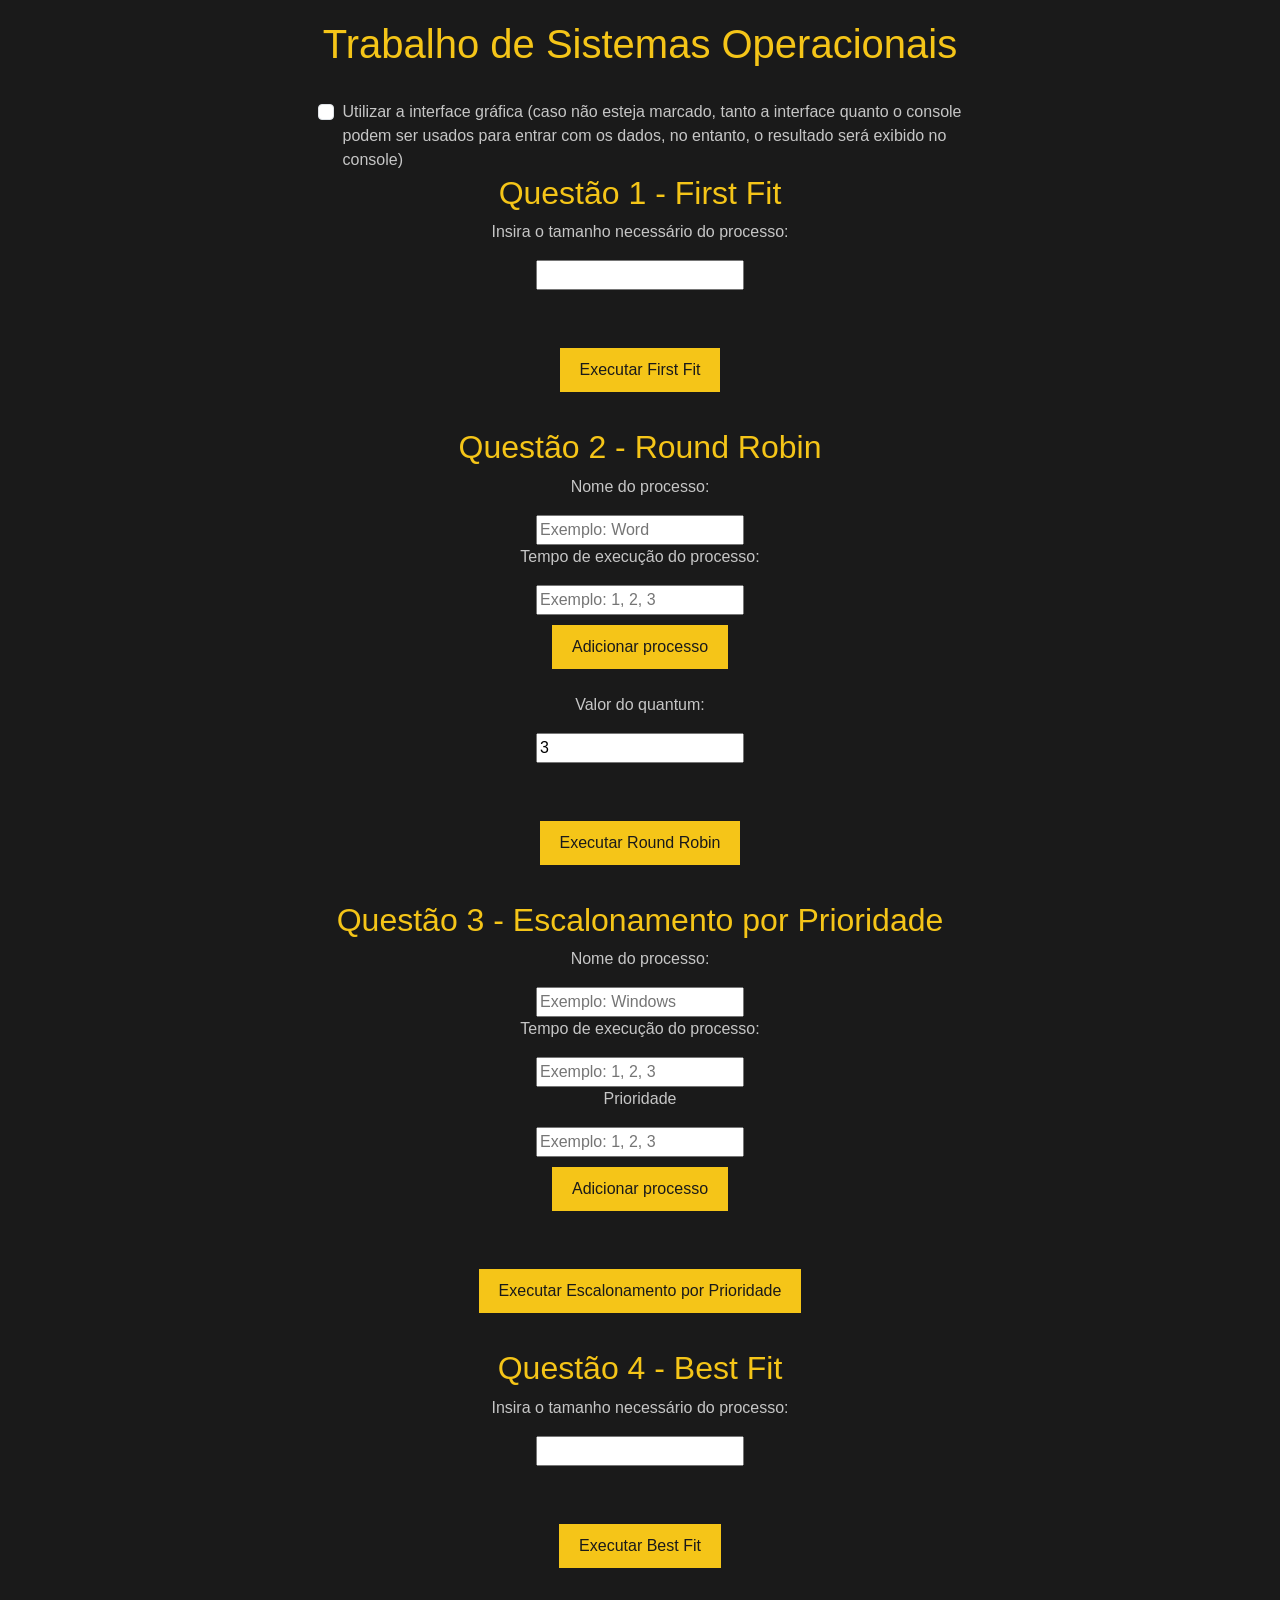
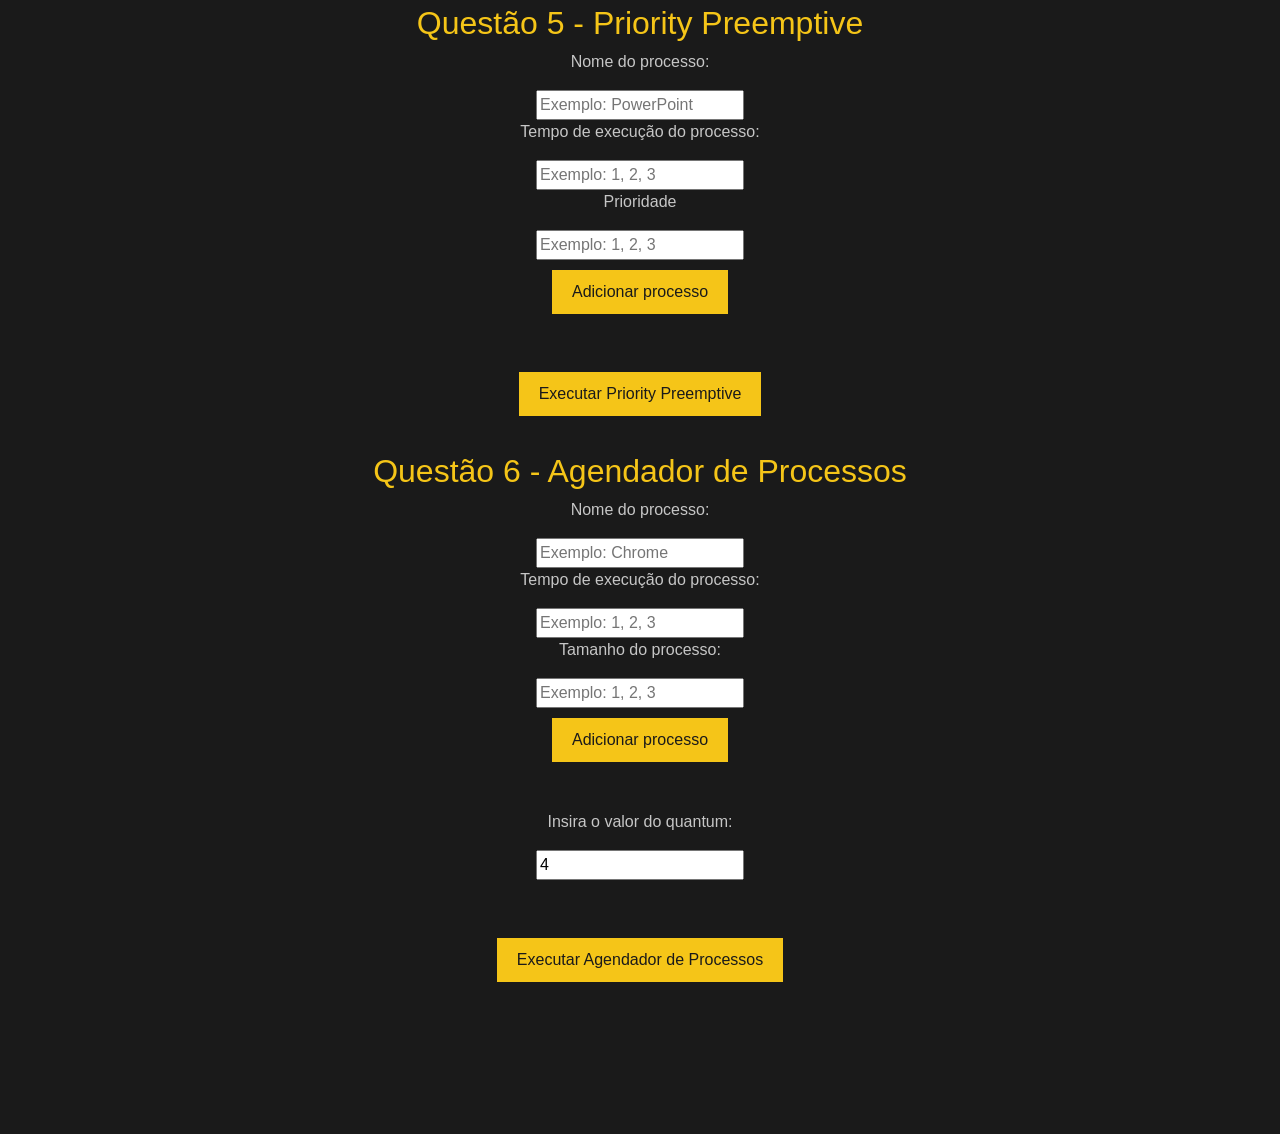
<file: interface.html>
<!DOCTYPE html>
<html>
<head>
  <title>Trabalho de Sistemas Operacionais</title>
  <!-- Adicionando o link para o Bootstrap CDN -->
  <link rel="stylesheet" href="https://cdn.jsdelivr.net/npm/bootstrap@5.3.0-alpha1/dist/css/bootstrap.min.css">
  <link rel="stylesheet" href="trabalhoSistemasOperacionais.css">
</head>
<body>

  <h1>Trabalho de Sistemas Operacionais</h1>
  <br>
  <!-- Utilizar a interface gráfica -->
  <div class="form-check">
    <input class="form-check-input" type="checkbox" id="useInterface">
    <label class="form-check-label checkbox-label" for="useInterface">Utilizar a interface gráfica (caso não esteja marcado, tanto a interface quanto
    o console <br> podem ser usados para entrar com os dados, no entanto, o resultado será exibido no <br> console)</label>
  </div>

  <!-- Questão 1 - First Fit -->
  <h2>Questão 1 - First Fit</h2>
  <p>Insira o tamanho necessário do processo:</p>
  <input type="number" id="tamanhoNecessario" min="1">
  <br><br>
  <button id="q1" title="lista de bloco de memória passado como parâmetro por padrão. + informações no console">Executar First Fit</button>
  <p id="resultadoFirstFit" class="result"></p>

  <!-- Questão 2 - Round Robin -->
  <h2>Questão 2 - Round Robin</h2>
  <p>Nome do processo:</p>
  <input id="processosRoundRobin" type="text" placeholder="Exemplo: Word">
  <p>Tempo de execução do processo:</p>
  <input id="processosRoundRobinTempo" type="number" placeholder="Exemplo: 1, 2, 3">
  <button class="q2">Adicionar processo</button>
  <br>
  <p>Valor do quantum:</p>
  <input type="number" id="quantumRoundRobin" min="1" value="3">
  <br><br>
  <button id="q2">Executar Round Robin</button>
  <p id="resultadoRoundRobin" class="result"></p>

  <!-- Questão 3 - Escalonamento por Prioridade -->
  <h2>Questão 3 - Escalonamento por Prioridade</h2>
  <p>Nome do processo:</p>
  <input id="processosPrioridade" type="text" placeholder="Exemplo: Windows">
  <p>Tempo de execução do processo:</p>
  <input id="temposExecucaoPrioridade" type="number" placeholder="Exemplo: 1, 2, 3">
  <p>Prioridade</p>
  <input id="prioridades" type="number" placeholder="Exemplo: 1, 2, 3" title="Maior valor = maior prioridade)">
  <button class="q3">Adicionar processo</button>
  <br><br>
  <button id="q3">Executar Escalonamento por Prioridade</button>
  <p id="resultadoEscalonamentoPorPrioridade" class="result"></p>

  <!-- Questão 4 - Best Fit -->
  <h2>Questão 4 - Best Fit</h2>
  <p>Insira o tamanho necessário do processo:</p>
  <input type="number" id="tamanhoNecessarioBestFit" min="1">
  <br><br>
  <button id="q4">Executar Best Fit</button>
  <p id="resultadoBestFit" class="result"></p>

  <!-- Questão 5 - Priority Preemptive -->
  <h2>Questão 5 - Priority Preemptive</h2>
  <p>Nome do processo:</p>
  <input id="processosPriorityPreemptive" type="text" placeholder="Exemplo: PowerPoint">
  <p>Tempo de execução do processo:</p>
  <input id="temposExecucaoPriorityPreemptive" type="number" placeholder="Exemplo: 1, 2, 3">
  <p>Prioridade</p>
  <input id="prioridadesPriorityPreemptive" type="number" placeholder="Exemplo: 1, 2, 3" title="Maior valor = maior prioridade)">
  <button class="q5">Adicionar processo</button>
  <br><br>
  <button id="q5">Executar Priority Preemptive</button>
  <p id="resultadoPriorityPreemptive" class="result"></p>

  <!-- Questão 6 - Agendador de Processos -->
  <h2>Questão 6 - Agendador de Processos</h2>
  <p>Nome do processo:</p>
  <input id="processosAgendador" type="text" placeholder="Exemplo: Chrome">
  <p>Tempo de execução do processo:</p>
  <input id="tempoAgendador" type="number" placeholder="Exemplo: 1, 2, 3">
  <p>Tamanho do processo:</p>
  <input id="tamanhoAgendador" type="number" placeholder="Exemplo: 1, 2, 3">
  <button class="q6">Adicionar processo</button>
  <br><br>
  <p>Insira o valor do quantum:</p>
  <input type="number" id="quantumAgendador" min="1" value="4">
  <br><br>
  <button id="q6">Executar Agendador de Processos</button>
  <p id="resultadoAgendadorProcessos" class="result"></p>
  <br><br><br><br>
  <script src="trabalhoSistemasOperacionais.js"></script>
</body>
</html>
</file>
<file: trabalhoSistemasOperacionais.css>
body {
    background-color: #1a1a1a;
    color: #fff;
    padding: 20px;
    font-family: Arial, sans-serif;
    display: flex;
    flex-direction: column;
    align-items: center;
    justify-content: center;
    min-height: 100vh;
  }

  h1, h2 {
    color: #f5c518;
  }

  p {
    color: #c6c6c6;
  }

  button {
    background-color: #f5c518;
    color: #1a1a1a;
    border: none;
    padding: 10px 20px;
    cursor: pointer;
    margin-top: 10px;
  }

  button:hover {
    background-color: #e0b714;
  }

  .result {
    color: #81190b;
    margin-top: 20px;
    font-size: 18px;
  }

  .checkbox-label {
    color: #c6c6c6;
  }

  .form-check-input:checked ~ .checkbox-label {
    color: #f5c518;
  }

  .form-check-input{
      cursor: pointer;
  }

  @media (max-width: 768px) {
    h1 {
      font-size: 28px;
    }

    h2 {
      font-size: 24px;
    }

    button {
      padding: 8px 16px;
    }
  }
</file>
